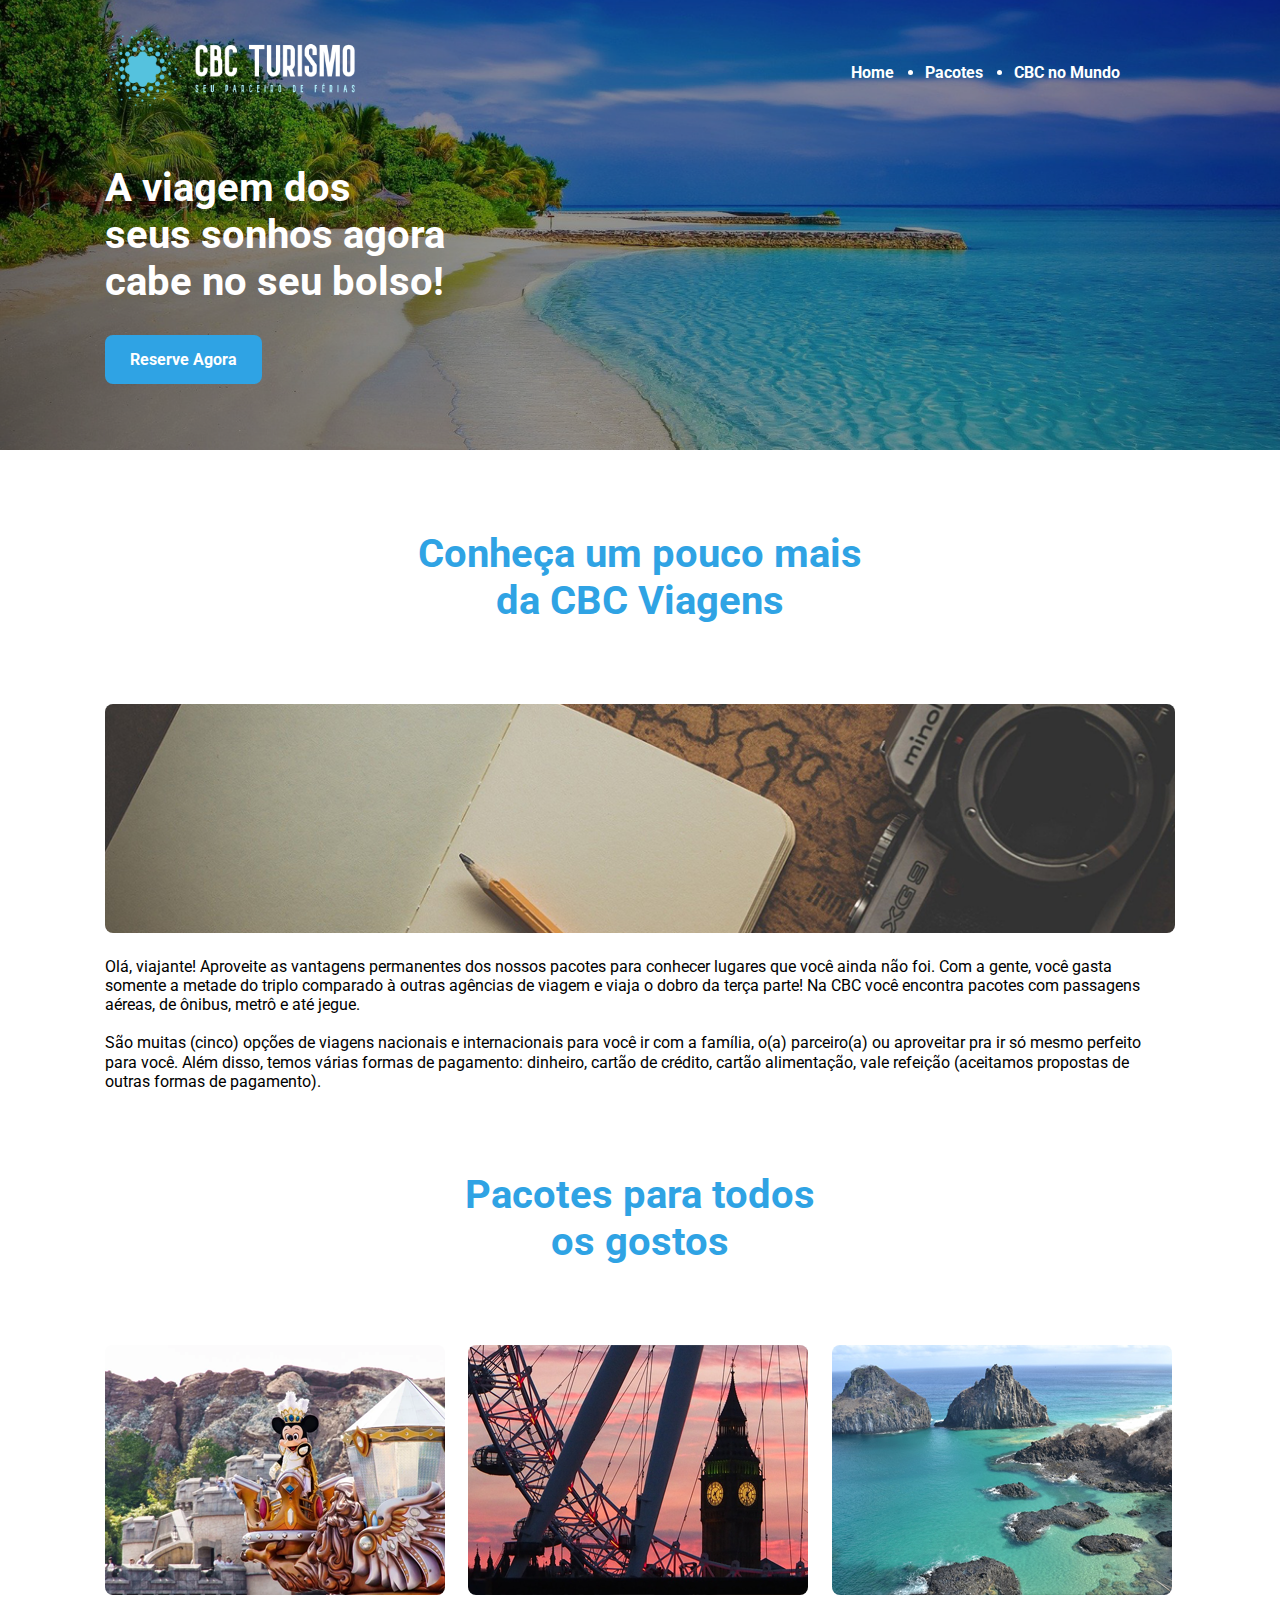
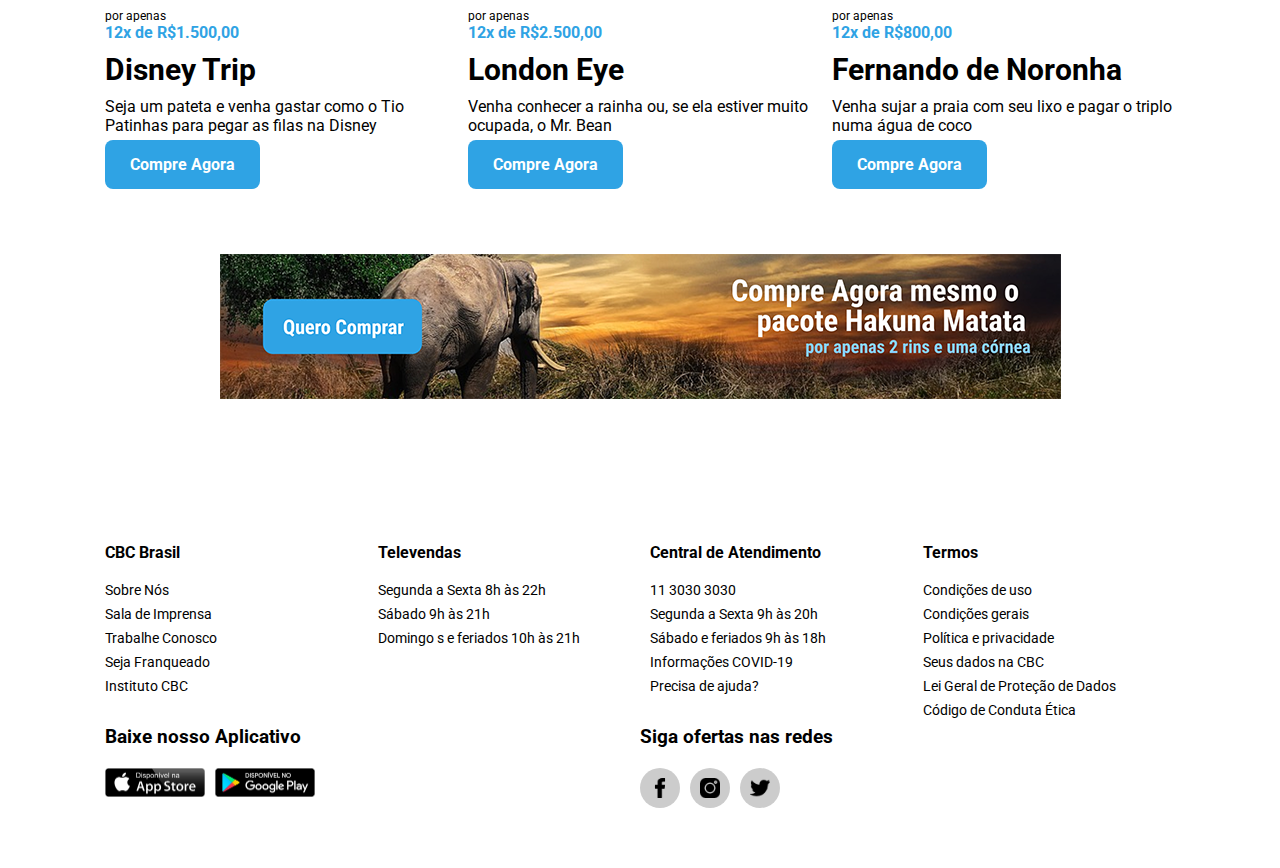
<file: index.html>
<!DOCTYPE html>
<html lang="en">
<head>
  <meta charset="UTF-8">
  <meta http-equiv="X-UA-Compatible" content="IE=edge">
  <meta name="viewport" content="width=device-width, initial-scale=1.0">
  <link rel="stylesheet" href="assets/css/style.css">
  <link rel="icon" type="image/png" href="assets/img/favicon.png"/>
  <title>CBC Turismo | Home</title>
</head>
<body>
  <div class="loader loader--active">
    <div class="loader__icon">
      <svg version="1.1" id="loader-1" xmlns="http://www.w3.org/2000/svg" xmlns:xlink="http://www.w3.org/1999/xlink" x="0px" y="0px" width="40px" height="40px" viewBox="0 0 40 40" enable-background="new 0 0 40 40" xml:space="preserve">
        <path opacity="0.2" fill="#000" d="M20.201,5.169c-8.254,0-14.946,6.692-14.946,14.946c0,8.255,6.692,14.946,14.946,14.946s14.946-6.691,14.946-14.946C35.146,11.861,28.455,5.169,20.201,5.169z M20.201,31.749c-6.425,0-11.634-5.208-11.634-11.634c0-6.425,5.209-11.634,11.634-11.634c6.425,0,11.633,5.209,11.633,11.634C31.834,26.541,26.626,31.749,20.201,31.749z"></path>
        <path fill="#000" d="M26.013,10.047l1.654-2.866c-2.198-1.272-4.743-2.012-7.466-2.012h0v3.312h0C22.32,8.481,24.301,9.057,26.013,10.047z"></path>
        <animateTransform attributeType="xml" attributeName="transform" type="rotate" from="0 20 20" to="360 20 20" dur="0.5s" repeatCount="indefinite"></animateTransform>
      </svg>
    </div>
    <div class="loader__tile"></div>
    <div class="loader__tile"></div>
    <div class="loader__tile"></div>
    <div class="loader__tile"></div>
    <div class="loader__tile"></div>
  </div>
  <header class="home">
    <div class="container">
      <div class="menuHero">
        <h1><img class="logo" src="assets/img/logo.png"></h1>
        <nav>
          <ul class="listMenuHero">
            <li><a class="listMenuHero__link" href="index.html"> Home</a></li>
            <li><a class="listMenuHero__link" href="pacotes.html"> Pacotes</a></li>
            <li><a class="listMenuHero__link" href="destinos.html">CBC no Mundo</a></li>
          </ul>
        </nav>
      </div>
      <div class="sloganWrapper">
        <h2 class="slogan">A viagem dos</br>seus sonhos agora</br>cabe no seu bolso!</h2>
        <a href="/pacotes.html" class="bookBuyBtn">Reserve Agora</a>
      </div>
    </div>
  </header>
  <main>
    <section>
      <div class="container">
        <div class="featured">
          <h2 class="title">Conheça um pouco mais</br>da CBC Viagens</h2>
          <figure>
            <img class="featuredImage" src="./assets/img/about-us.png" alt="um barco no meio de águas cristalinas">
          </figure>
          <p class="aboutText">Olá, viajante! Aproveite as vantagens permanentes dos nossos pacotes para conhecer lugares que você ainda não foi. Com a gente, você gasta somente a metade do triplo comparado à 
            outras agências de viagem e viaja o dobro da terça parte! Na CBC você encontra pacotes com passagens aéreas, de ônibus, metrô e até jegue.</br></br> São muitas (cinco) opções de viagens
            nacionais e internacionais para você ir com a família, o(a) parceiro(a) ou aproveitar pra ir só mesmo perfeito para você. 
            Além disso, temos várias formas de pagamento: dinheiro, cartão de crédito, cartão alimentação, vale refeição (aceitamos propostas de outras formas de pagamento).
          </p>
        </div>
      </div>
    </section>
    <section>
      <div class="container">
        <h2 class="title">Pacotes para todos</br>os gostos</h2>
        <div class="packages">
          <div class="packagesCards">

            <a href="/pacotes.html#disney"><figure>
              <img class="packageImg" src="./assets/img/trip-home-1.png" alt="Boneco gigante do mickey na Disney">
            </figure></a>
            <div class="packagesInfo">
              <div class="packagePrice">
                <span class="priceSpan">por apenas</span>
                <span>12x de R$1.500,00</span>
              </div>
              <h3 class="tripName"><a href="/pacotes.html#disney">Disney Trip</a></h3>
              <p class="tripInfo">Seja um pateta e venha gastar como o Tio Patinhas para pegar as filas na Disney</p>
            </div>
            <a href="/pacotes.html#disney" class="bookBuyBtn">Compre Agora</a>
          </div>
  
          <div class="packagesCards">
            <a href="/pacotes.html#london"><figure>
              <img class="packageImg" src="./assets/img/trip-home-2.png" alt="London eye e um pedaço do Big Bang">
            </figure></a>
            <div class="packagesInfo">
              <div class="packagePrice">
                <span class="priceSpan">por apenas</span>
                <span>12x de R$2.500,00</span>
              </div>
              <h3 class="tripName"><a href="/pacotes.html#london">London Eye</a></h3>
              <p class="tripInfo">Venha conhecer a rainha ou, se ela estiver muito ocupada, o Mr. Bean</p>
            </div>
            <a href="/pacotes.html#london" class="bookBuyBtn">Compre Agora</a>
          </div>
  
          <div class="packagesCards">
            <a href="/pacotes.html#noronha"><figure>
              <img class="packageImg" src="./assets/img/trip-home-3.png" alt="Praia paradisíaca">
            </figure></a>
            <div class="packagesInfo">
              <div class="packagePrice">
                <span class="priceSpan">por apenas</span>
                <span>12x de R$800,00</span>
              </div>
              <h3 class="tripName"><a href="/pacotes.html#noronha">Fernando de Noronha</a></h3>
              <p class="tripInfo">Venha sujar a praia com seu lixo e pagar o triplo numa água de coco</p>
            </div>
            <a href="/pacotes.html#noronha" class="bookBuyBtn">Compre Agora</a>
          </div>        
        </div>
      </div>
    </section>
    <section class="banner">
        <div class="container">
        <figure>
          <img src="./assets/img/ad-home.png" alt="Safari">
        </figure>
      </div>      
    </section>
  </main>
  <footer>
    <div class="container">
      <div class="footerInfo">
        <div>
          <h3 class="footerHeading">CBC Brasil</h3>
          <ul class="footerCol">
            <li>Sobre Nós</li>
            <li>Sala de Imprensa</li>
            <li>Trabalhe Conosco</li>
            <li>Seja Franqueado</li>
            <li>Instituto CBC</li>
          </ul>
        </div>
        <div>
          <h3 class="footerHeading">Televendas</h3>
          <ul class="footerCol">
            <li>Segunda a Sexta 8h às 22h</li>
            <li>Sábado 9h às 21h</li>
            <li>Domingo s e feriados 10h às 21h</li>
          </ul>
        </div>
        <div>
          <h3 class="footerHeading">Central de Atendimento</h3>
          <ul class="footerCol"> 
            <li>11 3030 3030</li>
            <li>Segunda a Sexta 9h às 20h</li>
            <li>Sábado e feriados 9h às 18h</li>
            <li>Informações COVID-19</li>
            <li>Precisa de ajuda?</li>
          </ul>
        </div>
        <div>
          <h3 class="footerHeading">Termos</h3>
          <ul class="footerCol">
            <li>Condições de uso</li>
            <li>Condições gerais</li>
            <li>Política e privacidade</li>
            <li>Seus dados na CBC</li>
            <li>Lei Geral de Proteção de Dados</li>
            <li>Código de Conduta Ética</li>
          </ul>
        </div>
      </div>
    <div class="footerSocial">
      <div class="footerApp">
        <h3 class="footerHeading">Baixe nosso Aplicativo</h3>
        <div class="storeIcons">
          <a href="#"><img src="./assets/img/disponivel-na-app-store-botao-10.png" alt="" class="storeIcon"></a>
          <a href="#"><img src="./assets/img/disponivel-google-play-badge-6.png" alt="" class="storeIcon"></a>
        </div>
      </div>
  
      <div class="footerSocialLinks">
        <h3 class="footerHeading">Siga ofertas nas redes</h3>
        <div class="footerSocialIcons">
  
          <a href="#" class="socialIconBg">
            <img src="./assets/img/facebook.png" alt="">
          </a>
          <a href="#" class="socialIconBg">
            <img src="./assets/img/instagram.png" alt="">
          </a>
          <a href="#" class="socialIconBg">
            <img src="./assets/img/twitter.png" alt="">
          </a>
        </div>
      </div>
    </div>
    </div>
  </footer>
  <script src="./assets/js/script.js"></script>
</body>
</html>
</file>
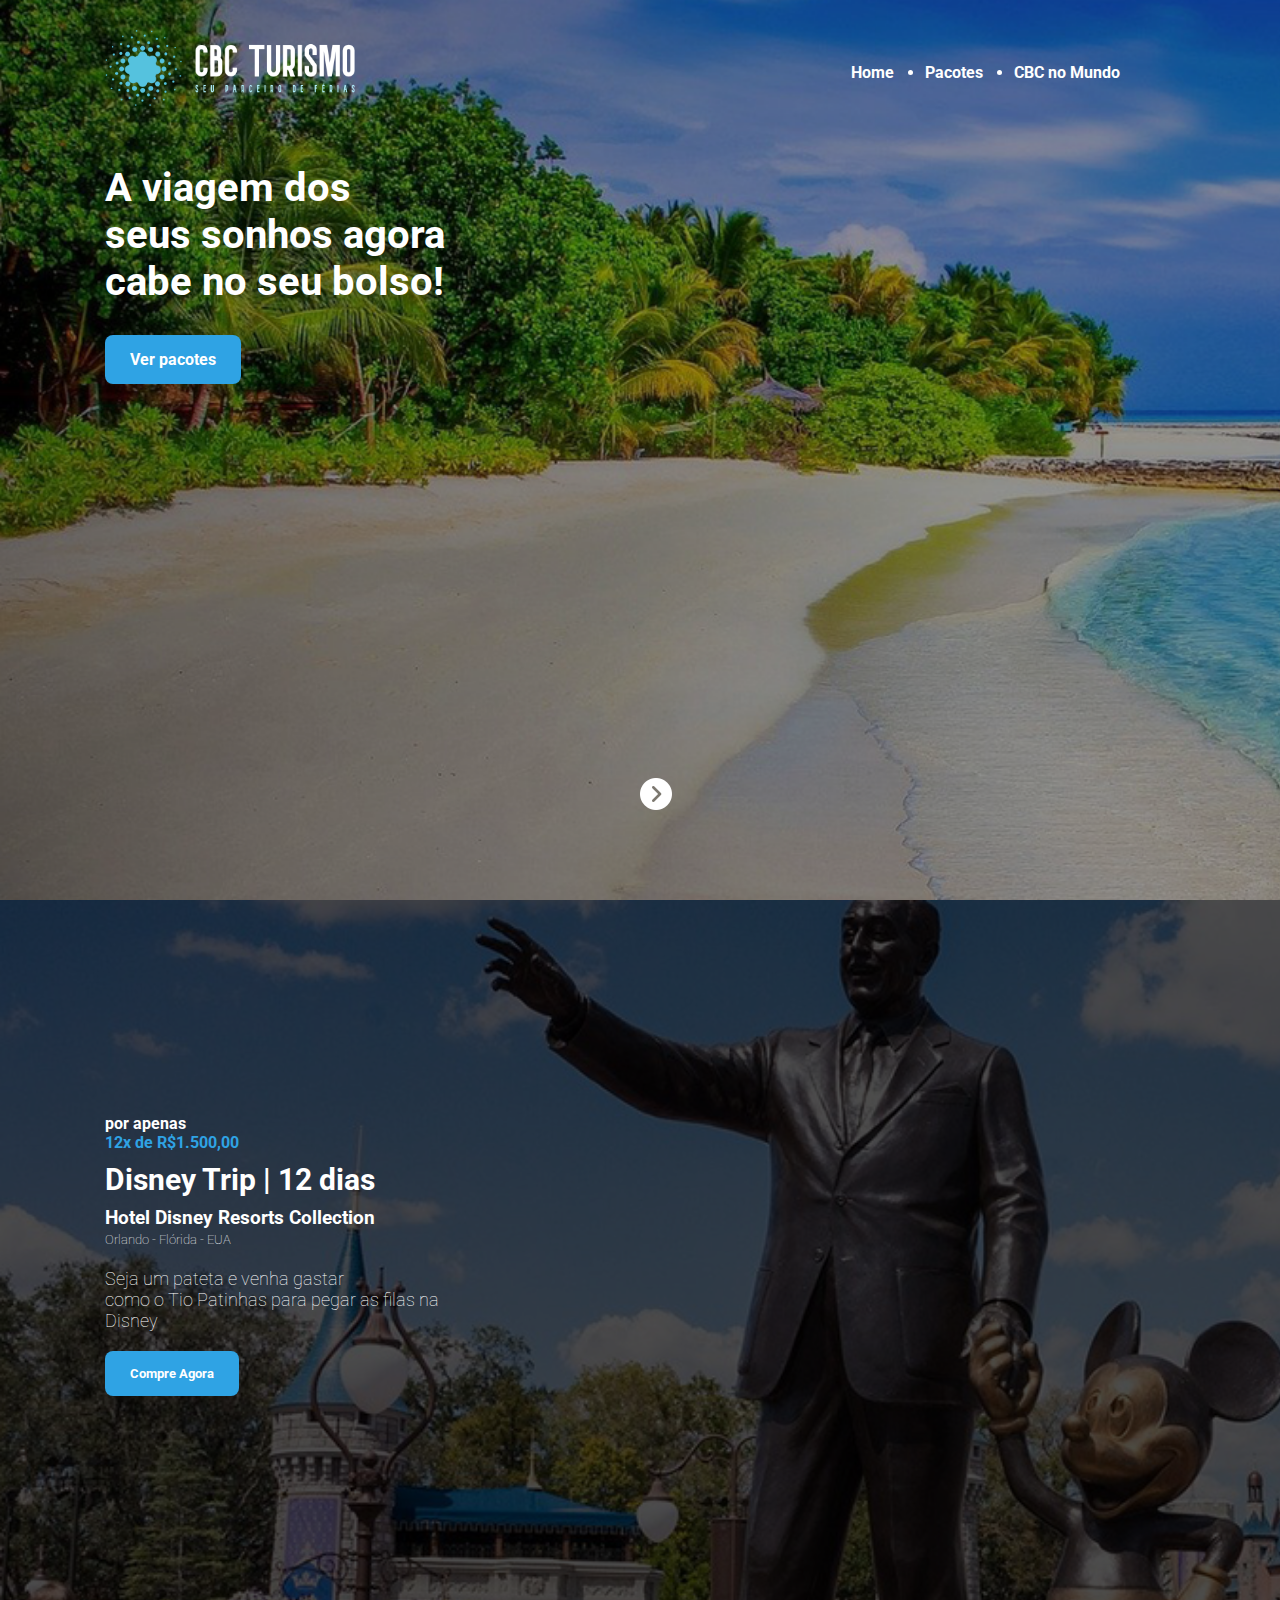
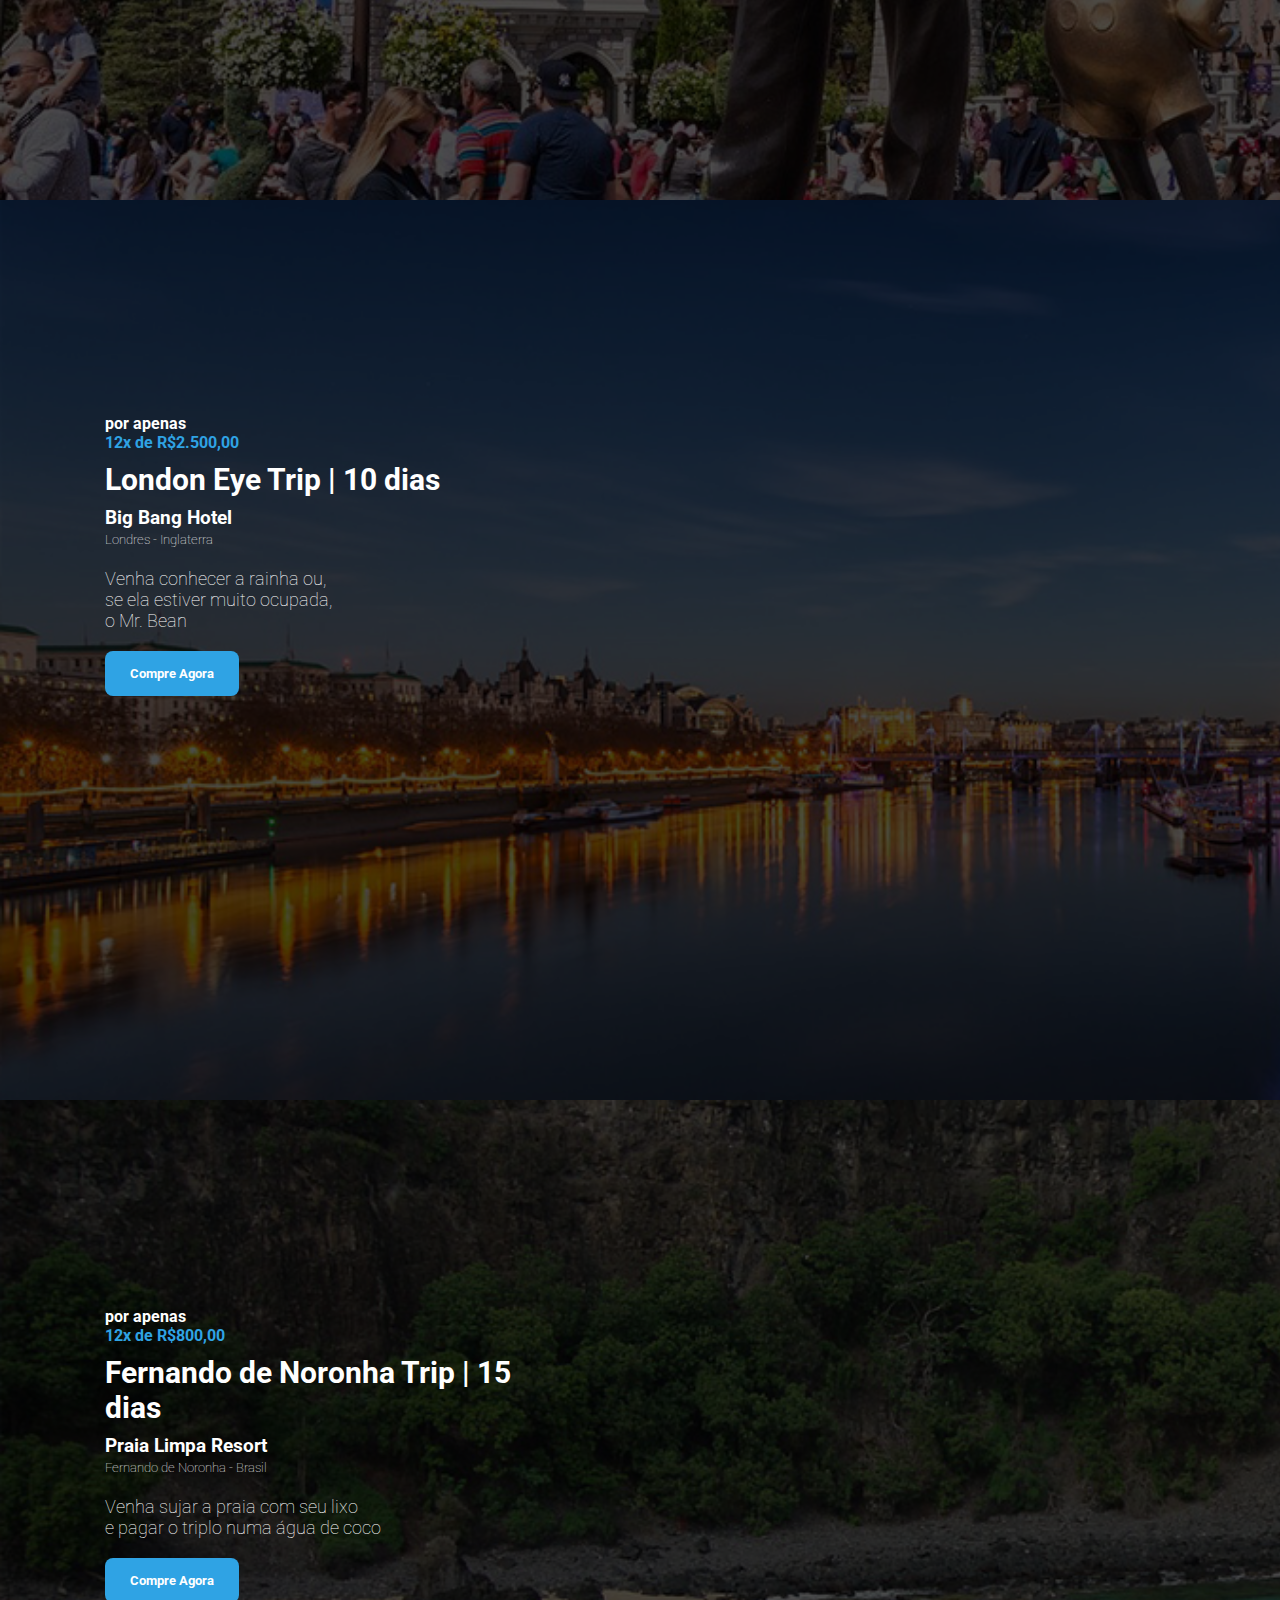
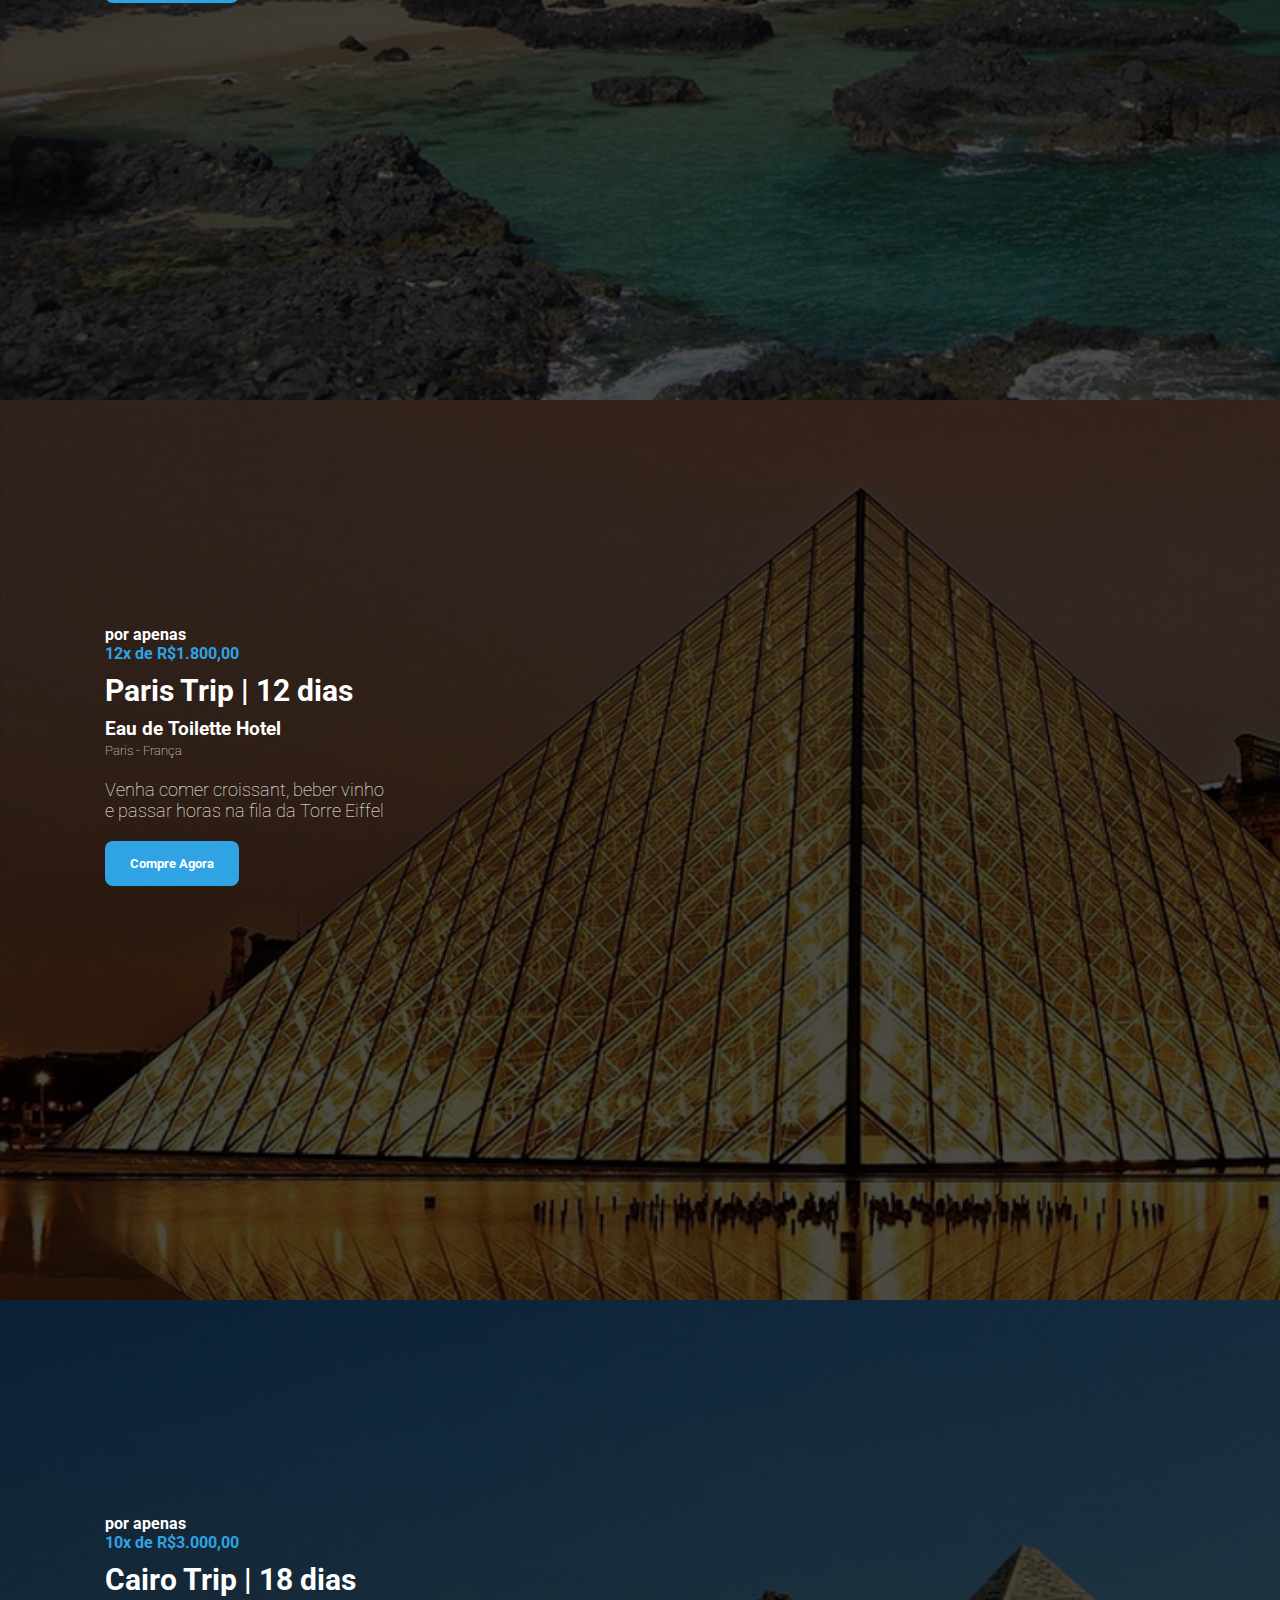
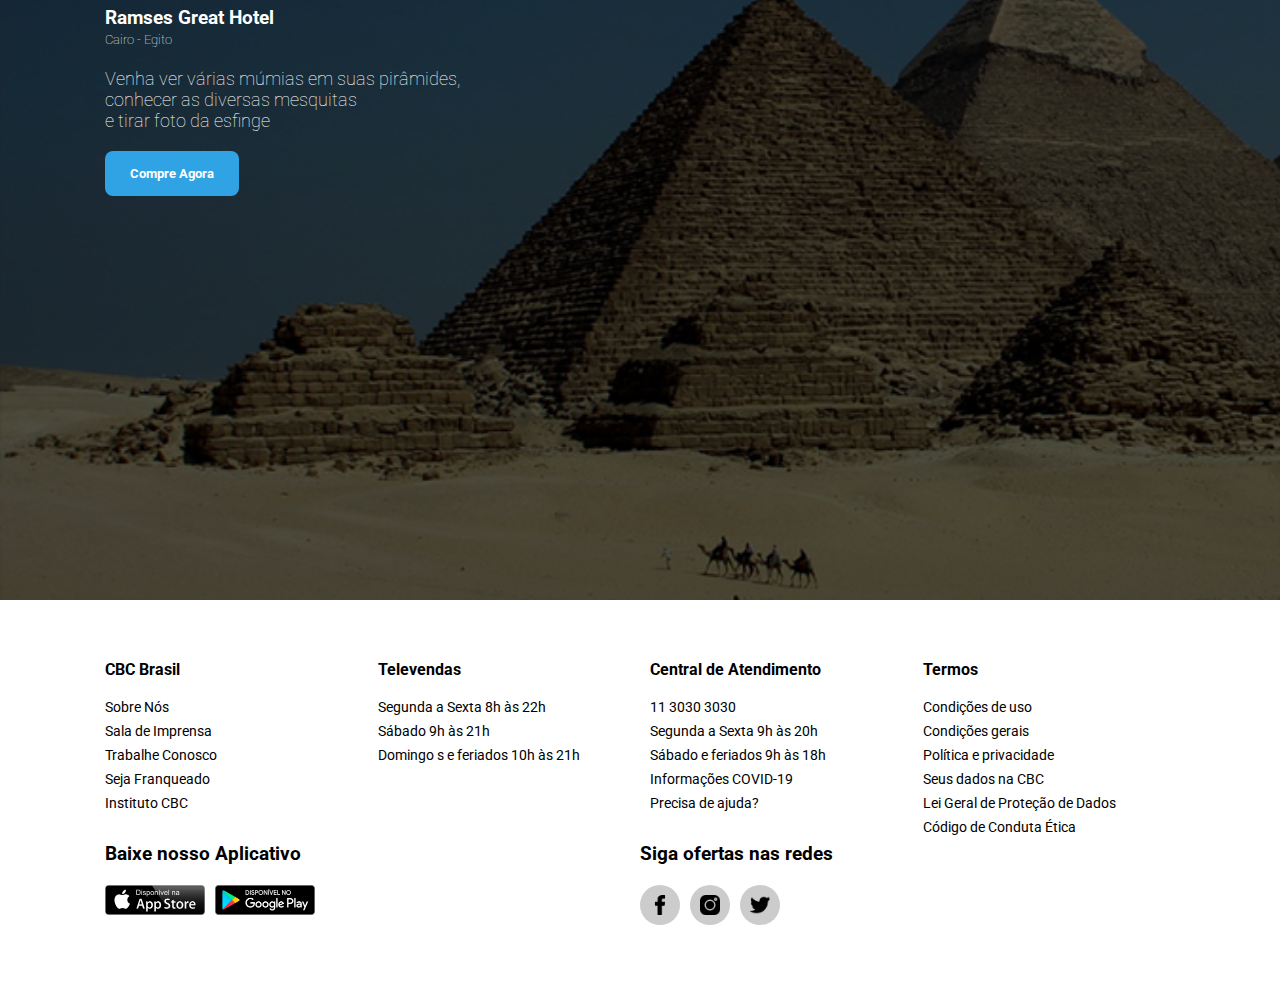
<file: pacotes.html>
<!DOCTYPE html>
<html lang="en">
<head>
  <meta charset="UTF-8">
  <meta http-equiv="X-UA-Compatible" content="IE=edge">
  <meta name="viewport" content="width=device-width, initial-scale=1.0">
  <link rel="stylesheet" href="./assets/css/style.css">
  <link rel="icon" type="image/png" href="./assets/img/favicon.png"/>
  <title>CBC Turismo | Pacotes</title>
</head>
<body>
  <div class="loader loader--active">
    <div class="loader__icon">
      <svg version="1.1" id="loader-1" xmlns="http://www.w3.org/2000/svg" xmlns:xlink="http://www.w3.org/1999/xlink" x="0px" y="0px" width="40px" height="40px" viewBox="0 0 40 40" enable-background="new 0 0 40 40" xml:space="preserve">
        <path opacity="0.2" fill="#000" d="M20.201,5.169c-8.254,0-14.946,6.692-14.946,14.946c0,8.255,6.692,14.946,14.946,14.946s14.946-6.691,14.946-14.946C35.146,11.861,28.455,5.169,20.201,5.169z M20.201,31.749c-6.425,0-11.634-5.208-11.634-11.634c0-6.425,5.209-11.634,11.634-11.634c6.425,0,11.633,5.209,11.633,11.634C31.834,26.541,26.626,31.749,20.201,31.749z"></path>
        <path fill="#000" d="M26.013,10.047l1.654-2.866c-2.198-1.272-4.743-2.012-7.466-2.012h0v3.312h0C22.32,8.481,24.301,9.057,26.013,10.047z"></path>
        <animateTransform attributeType="xml" attributeName="transform" type="rotate" from="0 20 20" to="360 20 20" dur="0.5s" repeatCount="indefinite"></animateTransform>
      </svg>
    </div>
    <div class="loader__tile"></div>
    <div class="loader__tile"></div>
    <div class="loader__tile"></div>
    <div class="loader__tile"></div>
    <div class="loader__tile"></div>
  </div>
  <header class="internalHero">
    <div class="container">
      <div class="menuHero">
        <h1><a href="/"><img class="logo" src="./assets/img/logo.png"></a></h1>
        <nav>
          <ul class="listMenuHero">
            <li><a class="listMenuHero__link" href="index.html"> Home</a></li>
            <li><a class="listMenuHero__link" href="pacotes.html"> Pacotes</a></li>
            <li><a class="listMenuHero__link" href="destinos.html">CBC no Mundo</a></li>
          </ul>
        </nav>
      </div>
      <div class="sloganWrapper">
        <h2 class="slogan">A viagem dos</br>seus sonhos agora</br>cabe no seu bolso!</h2>
        <a href="#disney" class="bookBuyBtn">Ver pacotes</a>
      </div>
    </div>
    <a href="#disney" class="next bounce">
      <img src="./assets/img/next.png" alt="rolar para baixo">
    </a>
  </header>
  <main>
    <section id="disney" class="packageFullBox packageDisney">
            <div class="container">
            <div class="packageContent">
              <div class="packagesInfoInt">
                <div class="packagePrice">
                  <span class="priceSpanInt">por apenas</span>
                  <span>12x de R$1.500,00</span>
                </div>
                <h2 class="tripName">Disney Trip | 12 dias</h2>
                <h3 class="hotelInfo">Hotel Disney Resorts Collection</h3>
                <small class="small">Orlando - Flórida - EUA</small>
                <p class="tripInfo tripInfoInternal">Seja um pateta e venha gastar</br>como o Tio Patinhas para pegar as filas na</br>Disney</p>
              </div>
              <button class="bookBuyBtn">Compre Agora</button>
            </div>
            <div class="iframe">
              <iframe src="https://www.google.com/maps/embed?pb=!1m18!1m12!1m3!1d3510.3931743798016!2d-81.57292868558905!3d28.377190402343796!2m3!1f0!2f0!3f0!3m2!1i1024!2i768!4f13.1!3m3!1m2!1s0x88dd7ee634caa5f7%3A0xa71e391fd01cf1a0!2sWalt%20Disney%20World%20Resort!5e0!3m2!1spt-BR!2sbr!4v1631109851861!5m2!1spt-BR!2sbr" width="100%" height="250" style="border:0;" allowfullscreen="" loading="lazy"></iframe>
            </div>
            </div>
     </section>     
     <section id="london" class="packageFullBox packageLondon">
      <div class="container">
      <div class="packageContent">
        <div class="packagesInfoInt">
          <div class="packagePrice">
            <span class="priceSpanInt">por apenas</span>
            <span>12x de R$2.500,00</span>
          </div>
          <h2 class="tripName">London Eye Trip | 10 dias</h2>
          <h3 class="hotelInfo">Big Bang Hotel</h3>
          <small class="small">Londres - Inglaterra</small>
          <p class="tripInfo tripInfoInternal">Venha conhecer a rainha ou,</br>se ela estiver muito ocupada,</br>o Mr. Bean</p>
        </div>
        <button class="bookBuyBtn">Compre Agora</button>
      </div>
      <div class="iframe">
        <iframe src="https://www.google.com/maps/embed?pb=!1m18!1m12!1m3!1d2483.540423056374!2d-0.12174238479277144!3d51.50330061882482!2m3!1f0!2f0!3f0!3m2!1i1024!2i768!4f13.1!3m3!1m2!1s0x487604b900d26973%3A0x4291f3172409ea92!2sLondon%20Eye!5e0!3m2!1spt-BR!2sbr!4v1631110342762!5m2!1spt-BR!2sbr" width="100%" height="250" style="border:0;" allowfullscreen="" loading="lazy"></iframe>
      </div>
      </div>
</section>    
<section id="noronha" class="packageFullBox packageNoronha">
  <div class="container">
  <div class="packageContent">
    <div class="packagesInfoInt">
      <div class="packagePrice">
        <span class="priceSpanInt">por apenas</span>
        <span>12x de R$800,00</span>
      </div>
      <h2 class="tripName">Fernando de Noronha Trip | 15 dias</h2>
      <h3 class="hotelInfo">Praia Limpa Resort</h3>
      <small class="small">Fernando de Noronha - Brasil</small>
      <p class="tripInfo tripInfoInternal">Venha sujar a praia com seu lixo</br>e pagar o triplo numa água de coco</p>
    </div>
    <button class="bookBuyBtn">Compre Agora</button>
  </div>
  <div class="iframe">
    <iframe src="https://www.google.com/maps/embed?pb=!1m18!1m12!1m3!1d63693.55924913957!2d-32.46198232172547!3d-3.842905394543555!2m3!1f0!2f0!3f0!3m2!1i1024!2i768!4f13.1!3m3!1m2!1s0x63652666d497a3d%3A0x83f652bfda978b15!2sFernando%20de%20Noronha%20-%20PE!5e0!3m2!1spt-BR!2sbr!4v1631110570594!5m2!1spt-BR!2sbr" width="100%" height="250" style="border:0;" allowfullscreen="" loading="lazy"></iframe>
  </div>
  </div>
</section>
<section id="paris" class="packageFullBox packageParis">
  <div class="container">
  <div class="packageContent">
    <div class="packagesInfoInt">
      <div class="packagePrice">
        <span class="priceSpanInt">por apenas</span>
        <span>12x de R$1.800,00</span>
      </div>
      <h2 class="tripName">Paris Trip | 12 dias</h2>
      <h3 class="hotelInfo">Eau de Toilette Hotel</h3>
      <small class="small">Paris - França</small>
      <p class="tripInfo tripInfoInternal">Venha comer croissant, beber vinho</br>e passar horas na fila da Torre Eiffel</p>
    </div>
    <button class="bookBuyBtn">Compre Agora</button>
  </div>
  <div class="iframe">
    <iframe src="https://www.google.com/maps/embed?pb=!1m18!1m12!1m3!1d83998.75769375343!2d2.2770196646288716!3d48.85895068148433!2m3!1f0!2f0!3f0!3m2!1i1024!2i768!4f13.1!3m3!1m2!1s0x47e66e1f06e2b70f%3A0x40b82c3688c9460!2zUGFyaXMsIEZyYW7Dp2E!5e0!3m2!1spt-BR!2sbr!4v1631110757339!5m2!1spt-BR!2sbr" width="100%" height="250" style="border:0;" allowfullscreen="" loading="lazy"></iframe>
  </div>
  </div>
</section>
<section id="egypt" class="packageFullBox packageEgypt">
  <div class="container">
  <div class="packageContent">
    <div class="packagesInfoInt">
      <div class="packagePrice">
        <span class="priceSpanInt">por apenas</span>
        <span>10x de R$3.000,00</span>
      </div>
      <h2 class="tripName">Cairo Trip | 18 dias</h2>
      <h3 class="hotelInfo">Ramses Great Hotel</h3>
      <small class="small">Cairo - Egito</small>
      <p class="tripInfo tripInfoInternal">Venha ver várias múmias em suas pirâmides,</br>conhecer as diversas mesquitas </br>e tirar foto da esfinge</p>
    </div>
    <button class="bookBuyBtn">Compre Agora</button>
  </div>
  <div class="iframe">
    <iframe src="https://www.google.com/maps/embed?pb=!1m18!1m12!1m3!1d110502.60389527166!2d31.188423441708697!3d30.059618470516625!2m3!1f0!2f0!3f0!3m2!1i1024!2i768!4f13.1!3m3!1m2!1s0x14583fa60b21beeb%3A0x79dfb296e8423bba!2sCairo%2C%20Prov%C3%ADncia%20Cairo%2C%20Egito!5e0!3m2!1spt-BR!2sbr!4v1631111099964!5m2!1spt-BR!2sbr" width="100%" height="250" style="border:0;" allowfullscreen="" loading="lazy"></iframe>
  </div>
  </div>
</section> 
  </main>
  <footer>
    <div class="container">
      <div class="footerInfo">
        <div>
          <h3 class="footerHeading">CBC Brasil</h3>
          <ul class="footerCol">
            <li>Sobre Nós</li>
            <li>Sala de Imprensa</li>
            <li>Trabalhe Conosco</li>
            <li>Seja Franqueado</li>
            <li>Instituto CBC</li>
          </ul>
        </div>
        <div>
          <h3 class="footerHeading">Televendas</h3>
          <ul class="footerCol">
            <li>Segunda a Sexta 8h às 22h</li>
            <li>Sábado 9h às 21h</li>
            <li>Domingo s e feriados 10h às 21h</li>
          </ul>
        </div>
        <div>
          <h3 class="footerHeading">Central de Atendimento</h3>
          <ul class="footerCol"> 
            <li>11 3030 3030</li>
            <li>Segunda a Sexta 9h às 20h</li>
            <li>Sábado e feriados 9h às 18h</li>
            <li>Informações COVID-19</li>
            <li>Precisa de ajuda?</li>
          </ul>
        </div>
        <div>
          <h3 class="footerHeading">Termos</h3>
          <ul class="footerCol">
            <li>Condições de uso</li>
            <li>Condições gerais</li>
            <li>Política e privacidade</li>
            <li>Seus dados na CBC</li>
            <li>Lei Geral de Proteção de Dados</li>
            <li>Código de Conduta Ética</li>
          </ul>
        </div>
      </div>
    <div class="footerSocial">
      <div class="footerApp">
        <h3 class="footerHeading">Baixe nosso Aplicativo</h3>
        <div class="storeIcons">
          <a href="#"><img src="./assets/img/disponivel-na-app-store-botao-10.png" alt="" class="storeIcon"></a>
          <a href="#"><img src="./assets/img/disponivel-google-play-badge-6.png" alt="" class="storeIcon"></a>
        </div>
      </div>
  
      <div class="footerSocialLinks">
        <h3 class="footerHeading">Siga ofertas nas redes</h3>
        <div class="footerSocialIcons">
  
          <a href="#" class="socialIconBg">
            <img src="./assets/img/facebook.png" alt="">
          </a>
          <a href="#" class="socialIconBg">
            <img src="./assets/img/instagram.png" alt="">
          </a>
          <a href="#" class="socialIconBg">
            <img src="./assets/img/twitter.png" alt="">
          </a>
        </div>
      </div>
    </div>
    </div>
  </footer>
  <script src="./assets/js/script.js"></script>
</body>
</html>
</file>
<file: assets/css/style.css>
@import url('https://fonts.googleapis.com/css2?family=Roboto:wght@100;400;700&display=swap');
*{
  margin: 0;
  padding: 0;
  box-sizing: border-box;
  font-family: 'Roboto', sans-serif;
}

html{
  scroll-behavior: smooth;
}

header{
  background-image: url("../img/hero.png");
  background-size: cover;
  background-repeat: no-repeat;
  width: 100%;
  height: 400px;
}

header.home{
  height: 450px;
}

.aboutText{
  margin-top: 20px;
  line-height: 1.2;
}

.internalHero{
  height: 100vh;
  position: relative;
}

.next{
  position: absolute;
  bottom: 10%;
  left: 50%;
  transition: all .5s;
  display: inline-flex;
}

.bounce {
	-moz-animation: bounce 1.5s infinite;
	-webkit-animation: bounce 1.5s infinite;
	animation: bounce 1.5s infinite;
}

@keyframes bounce {
  0% {
    -moz-transform: translate(-50%,0) rotate(90deg);
    -ms-transform: translate(-50%,0) rotate(90deg);
    -webkit-transform: translate(-50%,0) rotate(90deg);
    transform: translate(-50%,0) rotate(90deg);
  }
  50% {
    -moz-transform: translate(-50%,10px) rotate(90deg);
    -ms-transform: translate(-50%,10px) rotate(90deg);
    -webkit-transform: translate(-50%,10px) rotate(90deg);
    transform: translate(-50%,10px) rotate(90deg);
  }
  100% {
    -moz-transform: translate(-50%,0) rotate(90deg);
    -ms-transform: translate(-50%,0) rotate(90deg);
    -webkit-transform: translate(-50%,0) rotate(90deg);
    transform: translate(-50%,0) rotate(90deg);
  }
}

.container{
  max-width: 1100px;
  width: 100%;
  margin: 0 auto;
  padding: 0 15px;
}

.logo{
  width: 250px;
}

.menuHero{
  display: flex;
  justify-content: space-between;
  padding-top: 30px;
  align-items: center;
}

.listMenuHero{
  display: flex;
  width: 300px;
  justify-content: space-around;
  color: #fff;
  font-weight: 700;
  margin-right: 40px;
}

.listMenuHero li:first-child{
  list-style: none;
}

.listMenuHero__link{
  color: #fff;
  text-decoration: none;
}
.listMenuHero__link:hover{
  text-decoration: underline;
}

.sloganWrapper{
  display: flex;
  flex-direction: column;
  align-items: flex-start;
  justify-content: space-between;
  margin-top: 50px;

}

.slogan{
  color: #fff;
  font-weight: 700;
  font-size: 40px;
  margin-bottom: 30px;
}

a, button {
  text-decoration: none;
  transition: all .5s;
}

.bookBuyBtn{
  background-color: #2FA3E4;
  padding: 15px 25px;
  border: none;
  border-radius: 8px;
  color: #fff;
  font-weight: 700;
  cursor: pointer;
}

.bookBuyBtn:hover{
  background-color: #036096;
}

.title{
  color: #2FA3E4;
  font-size: 30px;
  font-weight: 700;
  text-align: center;
  padding: 0 60px;
}

.featuredImage{
  border-radius: 8px;
  max-width: 100%;
}

.title{
  padding: 80px 0;
  font-size: 40px;
}

.packages{
  display: grid;
  grid-template-columns: repeat(3, 1fr);
  grid-gap: 20px;
}

.packageImg{
  border-radius: 8px;
}

.packagePrice{
  display: flex;
  flex-direction: column;
  color: #2FA3E4;
  font-weight: 700;
  margin-top: 10px;
}

.priceSpan{
  font-size: 12px;
  color: #000;
  font-weight: 400;
}

.tripName{
  margin: 10px 0;
  font-weight: 700;
  font-size: 30px;
  
}

.tripName a{
  color: #000;
  transition: all .5s;
}

.tripName a:hover{
  color: #036096;
}

.tripInfo{
  margin-bottom: 20px;
}

.banner{
  display: flex;
  justify-content: center;
  margin: 80px 0;
  text-align: center;
}

footer{
  padding: 60px 0;

}

.footerHeading{
  font-weight: 700;
  margin-bottom: 20px;
}

.footerInfo{
  display: grid;
  grid-template-columns: repeat(4, 1fr);
  grid-gap: 20px;
  font-size: 14px;
}

.footerCol li{
  margin-bottom: 8px;
  list-style: none;
}

.footerCol{
  display: flex;
  flex-direction: column;
  justify-content: space-between;

}

.footerSocial{
  display: grid;
  grid-template-columns: repeat(2, 1fr);
}

.storeIcons, .footerSocialIcons{
  display: flex;
}

.storeIcon{
  width: 100px;
  margin-right: 10px;
}

.socialIconBg{
  display: inline-flex;
  margin-right: 10px;
  background-color: #ccc;
  border-radius: 50%;
  width: 40px;
  height: 40px;
  line-height: 40px;
  justify-content: center;
  align-items: center;
  
}

.socialIconBg img{
  width: 20px;
  height: 20px;
}

/* CSS da página de Pacotes */
.packageDisney{
  background-image: url("../img/package-1.png");

}

.packageLondon{
  background-image: url("../img/package-2.png");

}

.packageNoronha{
  background-image: url("../img/package-3.png");

}

.packageParis{
  background-image: url("../img/package-4.png");

}

.packageEgypt{
  background-image: url("../img/package-5.png");

}

.packageFullBox{
  background-size: cover;
  background-repeat: no-repeat;
  width: 100%;
  height: 100vh;
  display: flex;
  align-items: center;
  justify-content: flex-start;
  padding: 30px;
  position: relative;
  
}

.packageFullBox::before{
  content: '';
  width: 100%;
  height: 100%;
  background: rgba(0, 0, 0, 0.7);
  position: absolute;
  top: 0;
  left: 0;
}

.packageFullBox .container{
  position: relative;
  z-index: 2;
}
.packageContent{
  width: 406px;
  height: 345px;
  padding: 30px 0;
  display: flex;
  flex-direction: column;
  align-items: flex-start;
  justify-content: center;

}

.small{
  font-weight: 100;
}

.tripInfoInternal{
  margin-top: 20px;
  font-weight: 100;
  font-size: 18px;
}

.packagesInfoInt, .priceSpanInt{
  color: #fff;
}

.iframe{
  width: 100%;
  height: 200px;
}

.iframe iframe{
  width: 100%;
  height: 100%;
}


/* Destinations page */
.destinationTitle{
  padding: 50px 0;
}

.selector{
  display: flex;
  flex-direction: column;
  align-items: center;
}

#map{
  margin: 30px 0;
  width: 100%;
  height: 400px;
  background: #000;
}

#destinations{
  padding: 10px;
}

#bodyContent{
  display: flex;
  align-items: center;
}

#bodyContent figure{
  width: 120px;
  height: 120px;
  margin: 10px;
}

#bodyContent figure img{
  object-fit: cover;
  width: 100%;
  height: 100%;
}

#bodyContent__text{
  display: flex;
  flex-direction: column;
}

#bodyContent__text p{
  margin-bottom: 10px;
}

/* pages transition */

.loader {
  position: fixed;
  z-index: 999;
  top: 0;
  left: 0;
  width: 0;
  height: 100vh;
  transition: width 0s 1.4s ease;
}
.loader .loader__icon {
  position: absolute;
  z-index: 1;
  top: 50%;
  left: 50%;
  transform: translateX(-50%) translateY(-50%);
  opacity: 0;
  transition: opacity 0.5s ease;
}
.loader .loader__icon svg {
  transform-origin: 0 0;
}
.loader .loader__tile {
  position: absolute;
  left: 0;
  width: 0;
  height: 20%;
  background-color: #007AE5;
  transition: width 0.7s ease;
}
.loader .loader__tile:nth-child(0) {
  top: calc(-1 * 20%);
  transition-delay: -0.2s;
}
.loader .loader__tile:nth-child(1) {
  top: calc(0 * 20%);
  transition-delay: 0s;
}
.loader .loader__tile:nth-child(2) {
  top: calc(1 * 20%);
  transition-delay: 0.2s;
}
.loader .loader__tile:nth-child(3) {
  top: calc(2 * 20%);
  transition-delay: 0.4s;
}
.loader .loader__tile:nth-child(4) {
  top: calc(3 * 20%);
  transition-delay: 0.6s;
}
.loader .loader__tile:nth-child(5) {
  top: calc(4 * 20%);
  transition-delay: 0.8s;
}
.loader--active {
  width: 100%;
  transition-delay: 0s;
}
.loader--active .loader__icon {
  opacity: 1;
  transition: opacity 0.5s 1.4s ease;
}
.loader--active .loader__tile {
  width: 100%;
}
.loader--active .loader__tile:nth-child(0) {
  transition-delay: -0.2s;
}
.loader--active .loader__tile:nth-child(1) {
  transition-delay: 0s;
}
.loader--active .loader__tile:nth-child(2) {
  transition-delay: 0.2s;
}
.loader--active .loader__tile:nth-child(3) {
  transition-delay: 0.4s;
}
.loader--active .loader__tile:nth-child(4) {
  transition-delay: 0.6s;
}
.loader--active .loader__tile:nth-child(5) {
  transition-delay: 0.8s;
}
</file>
